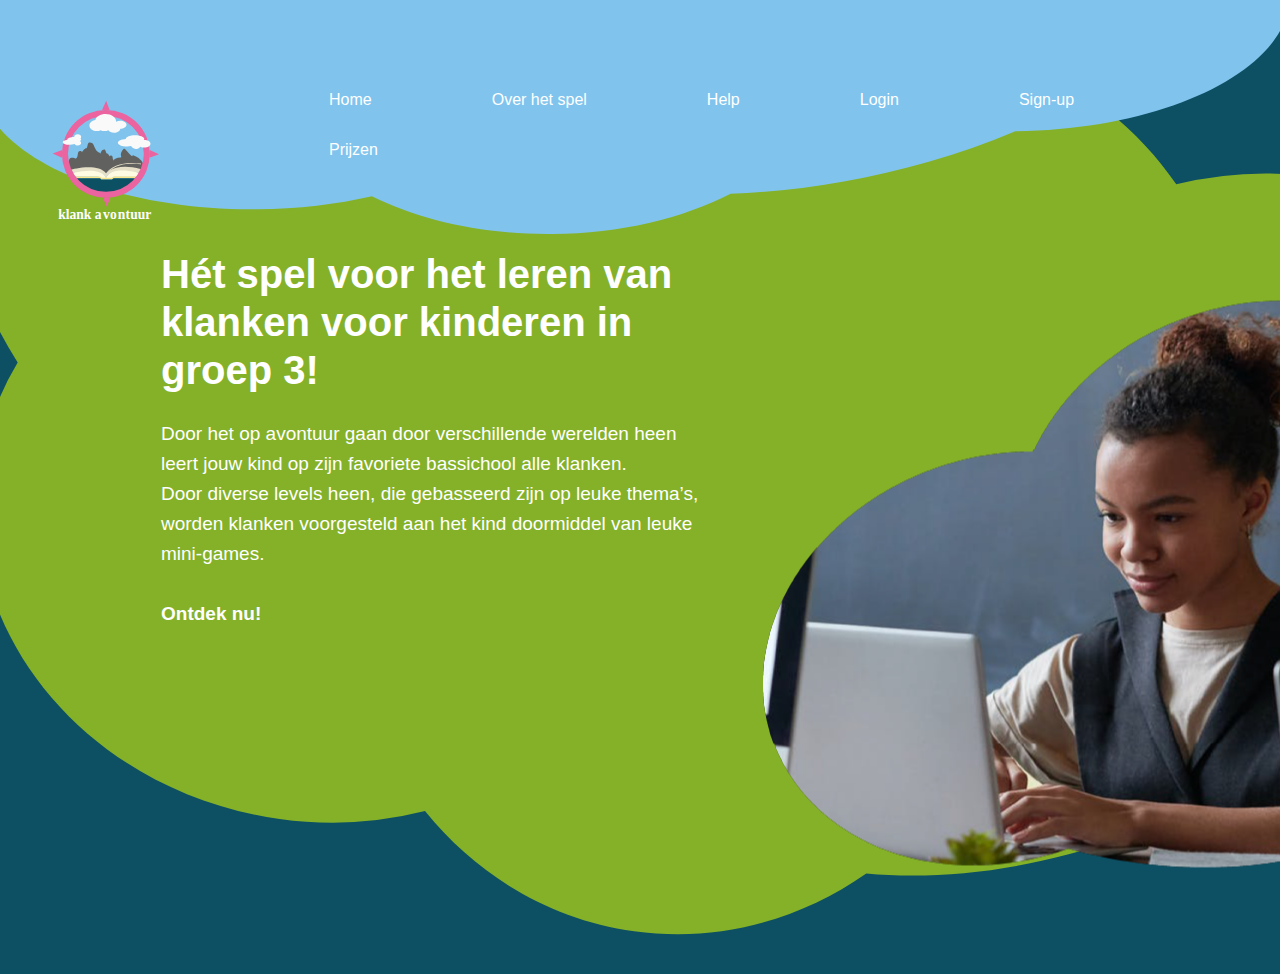
<file: index.html>
<!DOCTYPE html>
<html lang="en">
<head>
    <meta charset="UTF-8">
    <meta http-equiv="X-UA-Compatible" content="IE=edge">
    <meta name="viewport" content="width=device-width, initial-scale=1.0">
    <link rel="stylesheet" type="text/css" href="css/index.css"/>
    <title>Klank avontuur</title>
</head>
<body>
    <main>
    <nav>
        <div>
            <a href="index.html"><img class="logo" src="Images/logo-witte-tekst.svg" alt="logo"></a>
        </div>
        <ul>
            <li><a href="index.html">Home</a></li>
            <li><a href="./Pages/overhetspel.html">Over het spel</a></li>
            <li><a href="#">Help</a></li>
            <li><a href="./Pages/login.php">Login</a></li>
            <li><a href="./Pages/signup.php">Sign-up</a></li>
            <li><a href="./Pages/prijzen.html">Prijzen</a></li>
        </ul>
    </nav>
    <div class="textdiv">
        <h1>Hét spel voor het leren van klanken voor kinderen in groep 3! </h1>
        <p>Door het op avontuur gaan door verschillende werelden heen leert jouw kind op zijn favoriete bassichool alle klanken.</br> 
        Door diverse levels heen, die gebasseerd zijn op leuke thema’s, worden klanken voorgesteld aan het kind doormiddel van leuke mini-games.  
        </br></br><a>Ontdek nu!</a></p>
    </div>
    <div class="green-vector">
    <div class="kid-vector">
    </div>
    </div>
    </main>
</body>
</html>
</file>
<file: css/index.css>
.logo {
    height: 150px;
    width: 150px;
    margin: 0px;
}

.icon{
  height: 20px;
  width: 20px;
}
.textdiv {
  margin: 0px;
  height: 223px;
  width: 552px;
  margin-top: -100px;
  margin-left: 161px;
  position: absolute;
  z-index: 1;
}

.textdiv2 {
  margin: 0px;
  height: 223px;
  width: 679px;
  margin-top: -100px;
  margin-left: 161px;
  position: absolute;
  z-index: 1;
}

.formdiv-login{
  display: block;
  margin-top: -678px;
  margin-left: 705px;
  height: 400px;
  width: 400px;
}

form {
  display: inline-block;
  margin-left: auto;
  margin-right: auto;
  padding: 108px;
}

input[type=text] {
width: 250px;
padding: 12px 20px;
margin: 8px 0;
box-sizing: border-box;
border: none;
border-radius: 15px;
background-color: white;
color: black;
}

input[type=email] {
  width: 250px;
  padding: 12px 20px;
  margin: 8px 0;
  box-sizing: border-box;
  border: none;
  border-radius: 15px;
  background-color: white;
  color: black;
  }

input[type=password] {
  width: 100%;
  padding: 12px 20px;
  margin: 8px 0;
  box-sizing: border-box;
  border: none;
  border-radius: 15px;
  background-color: white;
  color: black;
  }

input[type=submit] {
  width: 100%;
  padding: 12px 20px;
  margin: 8px 0;
  box-sizing: border-box;
  border: none;
  border-radius: 15px;
  background-color: #0e5063;
  color: white;
  font-weight: 1200;
  }
  
/* .hero-image {
  margin: 0px;
  height: 586px;
  width: 1157px;

} */

p {
  margin: 0px;
  font-family: 'Kumbh Sans', sans-serif;
  font-size: 19px;
  color: white;
  line-height: 14px;
  line-height: 30px;
}

p a{
  font-weight: 700;
}

p a:hover{
  font-weight: 1400;
  color: #0e5063;
}

h1 {
  padding: 0px;
  margin: 0px;
  font-family: 'Kumbh Sans', sans-serif;
  font-style: normal;
  font-size: 40px;
  font-weight: 700;
  color: white;
  margin-bottom: 25px;
  line-height: 3rem;
}

body, html{
    margin: 0px;
    font-family: 'Kumbh Sans', sans-serif;
    background-color: #0e5063;
}

ul {
    list-style-type: none;
    padding: 59px;
    overflow: hidden;
    background-color: transparent;
  }
  
  li {
    float: left;
  }
  
  /*Menu items styling*/
  li a {
    font-size: 16px;
    margin-left: 60px;
    display: block;
    color: white;
    text-align: center;
    padding: 16px 30px;
    text-decoration: none;
  }
  
  /* Hovered menu items turn blue */
  li a:hover {
    font-family: 'Kumbh Sans', sans-serif;
    font-style: normal;
    font-weight: 700;
    color: #0e5063;
  }

  li a:active {
      font-family: 'Kumbh Sans', sans-serif;
      font-style: normal;
      font-weight: 700;
      color: #0e5063;
  }

  
  li a:target {
    font-family: 'Kumbh Sans', sans-serif;
    font-style: normal;
    font-weight: 700;
    color: #0e5063;
}

nav{
  position: relative;
  margin: 0px;
  margin-left: 0px;
  padding-left: 30px;
  padding-top: 0px;
  height: 350px;
  display: flex;
  justify-content: flex-start;
  flex-direction: row;
  align-items: baseline;
  background-color: transparent;
  background-image: url("../Images/blauwe-menu-vlak.svg");
  background-repeat: no-repeat;
  background-size: cover;
  background-position: top;
  z-index: 1;
}

.green-vector{
  display: flex;
  flex-direction: row;
  justify-content: center;
  margin-left: 0px;
  padding: 0px;
  height: 970px;
  width: 2112px;
  z-index: 2;
  background-position: 0;
  background-repeat: no-repeat;
  background-image: url("../Images/groene-vlak.svg");
  margin-top: -346px;
  margin-left: -96px;
}

.green-vector2{
  display: flex;
  flex-direction: row;
  justify-content: center;
  margin-left: 0px;
  padding: 0px;
  height: 970px;
  width: 2112px;
  z-index: 2;
  background-position: 0;
  background-repeat: no-repeat;
  background-image: url("../Images/groene-vlak.svg");
  margin-top: -346px;
  margin-left: 45px;
}

.kid-vector{
  display: flex;
  flex-direction: row;
  justify-content: space-around;
  align-items: center;
  margin-top: 198px;
  margin-left: 705px;
  padding: 0px;
  height: 692px;
  width: 1179px;
  z-index: 2;
  background-position: -21%;
  background-repeat: no-repeat;
  background-image: url("../Images/fotokind2.png");
}

@media only screen and (max-width:875px) {
  /* .grid{
      display: flex;
      flex-wrap: wrap;
      gap: 20px;
      align-content: center;
      margin-left: auto;
      margin-right: auto;
      max-width: 100%;
      margin-top: 20px;
  } */
  /* nav{
    flex-direction: column;
    width: 100%;
    height: auto;
  }
  .textdiv{
    position: relative;
    margin: 10px;
    width: auto;
    height: auto;
  }

  .green-vector{
    margin: 10px;
    width: 100%;
    height: auto;
  } */

  .logo{
    margin-top: 10px;
    width: 100px;
    height: 100px;
  }

  nav{
    position: relative;
    height: auto;
    width: 100%;
    display: block;
    background-color: transparent;
    background-image: url("../Images/blauwe-menu-vlak.svg");
    background-repeat: no-repeat;
    background-size: cover;
    background-position: top;
    z-index: 1;
  }

.ul{
  width: 100%;
  }

h1{
  font-size: 20px;
  margin-left: 10px;
}

p{
  font-size: 8px;
}
}
</file>
